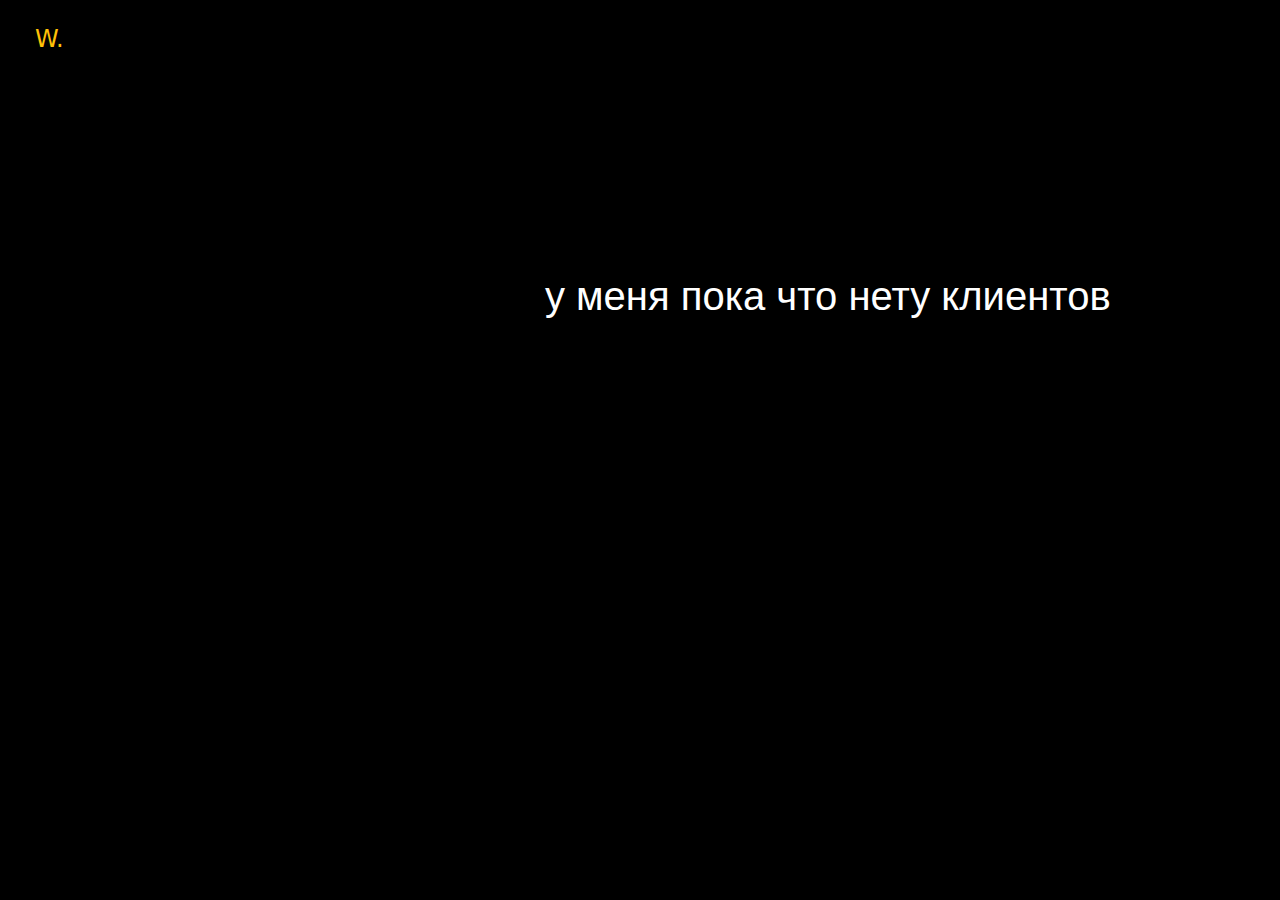
<file: projekt/component/index.html>
<!DOCTYPE html>
<html lang="en">
<head>
    <meta charset="UTF-8">
    <meta name="viewport" content="width=device-width, initial-scale=1.0">
    <title>клиенты</title>
      <link href="https://cdn.jsdelivr.net/npm/bootstrap@5.3.0/dist/css/bootstrap.min.css" rel="stylesheet" />

</head>
<style>
    * {
        margin: 10px;
        padding: 5px;
    }
    body{
        background-color: black;
    }
    a {
        margin-left: 25px;
        display: inline;
      
    }
    h1 {
       color: white;
       text-align: center;
       font-family: 'Franklin Gothic Medium', 'Arial Narrow', Arial, sans-serif;
       display: inline-flex;
       margin-left: 520px;
       margin-top: 200px;
   
    }
</style>
<body>
    <!-- <h1 style="text-align: center;margin-top: 200px; color: white;">у меня пока что нету клиентов(</h1> -->
     
   <h4 class=" text-warning " href="#">W.</h4>
   <h1>у меня пока что нету клиентов</h1>
</body>
</html>
</file>
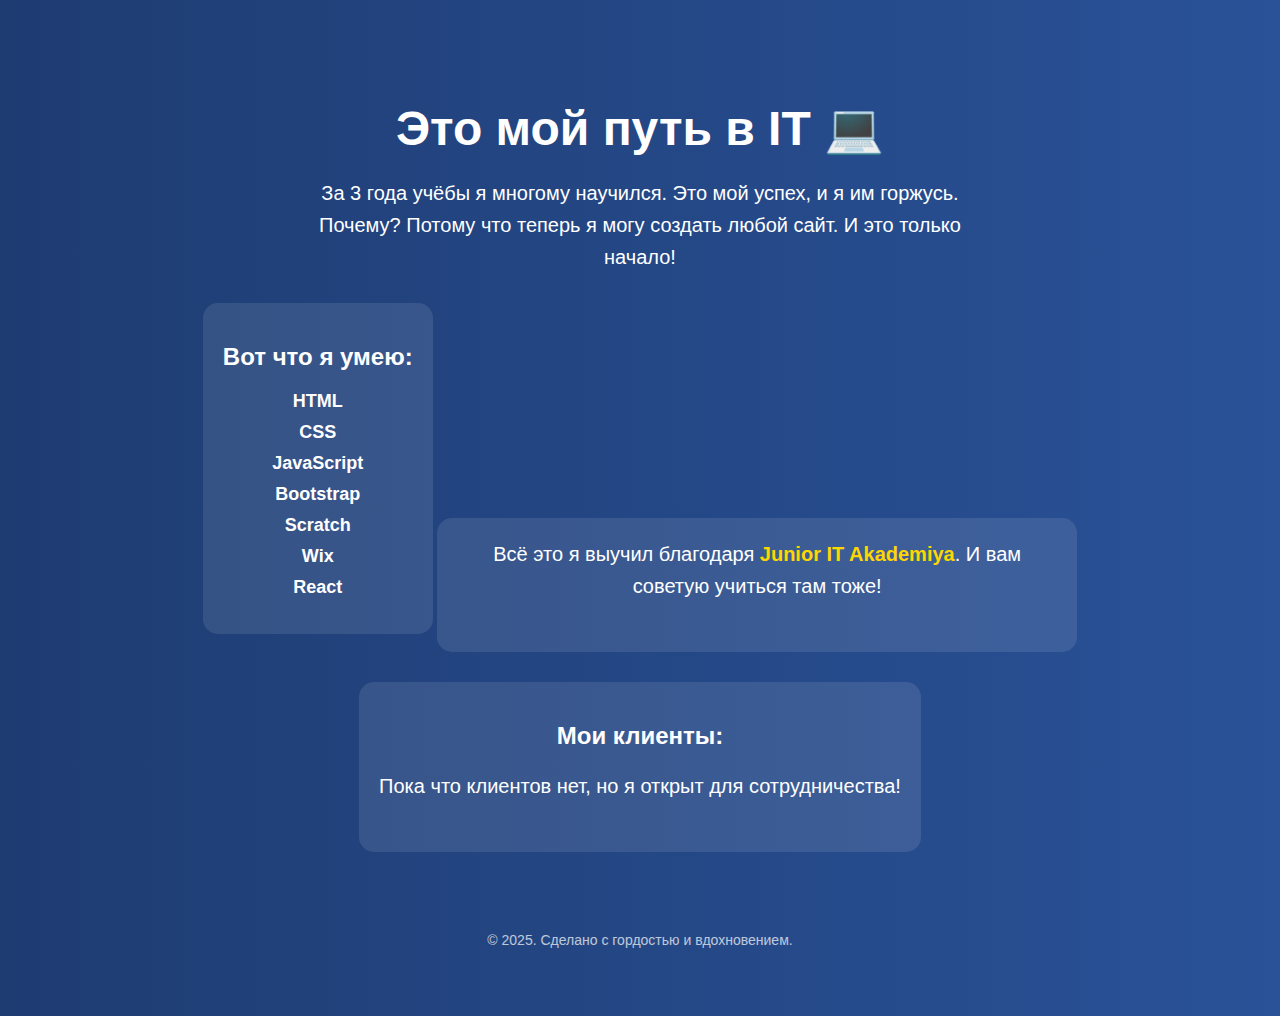
<file: dd.html>
<!DOCTYPE html>
<html lang="ru">
<head>
  <meta charset="UTF-8">
  <title>Мой путь в IT</title>
  <style>
    body {
      font-family: 'Segoe UI', sans-serif;
      background: linear-gradient(to right, #1e3c72, #2a5298);
      color: #fff;
      text-align: center;
      padding: 60px 20px;
    }

    h1 {
      font-size: 48px;
      margin-bottom: 20px;
    }

    p {
      font-size: 20px;
      max-width: 700px;
      margin: 0 auto 30px;
      line-height: 1.6;
    }

    .skills, .academy, .clients {
      background-color: rgba(255, 255, 255, 0.1);
      padding: 20px;
      border-radius: 15px;
      display: inline-block;
      margin-bottom: 30px;
      max-width: 600px;
    }

    .skills ul {
      list-style: none;
      padding: 0;
    }

    .skills li {
      margin: 10px 0;
      font-weight: bold;
      font-size: 18px;
    }

    .academy strong {
      color: #ffd700;
    }

    footer {
      margin-top: 50px;
      font-size: 14px;
      opacity: 0.7;
    }
  </style>
</head>
<body>

  <h1>Это мой путь в IT 💻</h1>
  <p>За 3 года учёбы я многому научился. Это мой успех, и я им горжусь. Почему? Потому что теперь я могу создать любой сайт. И это только начало!</p>

  <div class="skills">
    <h2>Вот что я умею:</h2>
    <ul>
      <li>HTML</li>
      <li>CSS</li>
      <li>JavaScript</li>
      <li>Bootstrap</li>
      <li>Scratch</li>
      <li>Wix</li>
      <li>React</li>
    </ul>
  </div>

  <div class="academy">
    <p>Всё это я выучил благодаря <strong>Junior IT Akademiya</strong>. И вам советую учиться там тоже!</p>
  </div>

  <div class="clients">
    <h2>Мои клиенты:</h2>
    <p>Пока что клиентов нет, но я открыт для сотрудничества!</p>
  </div>

  <footer>© 2025. Сделано с гордостью и вдохновением.</footer>

</body>
</html>
</file>
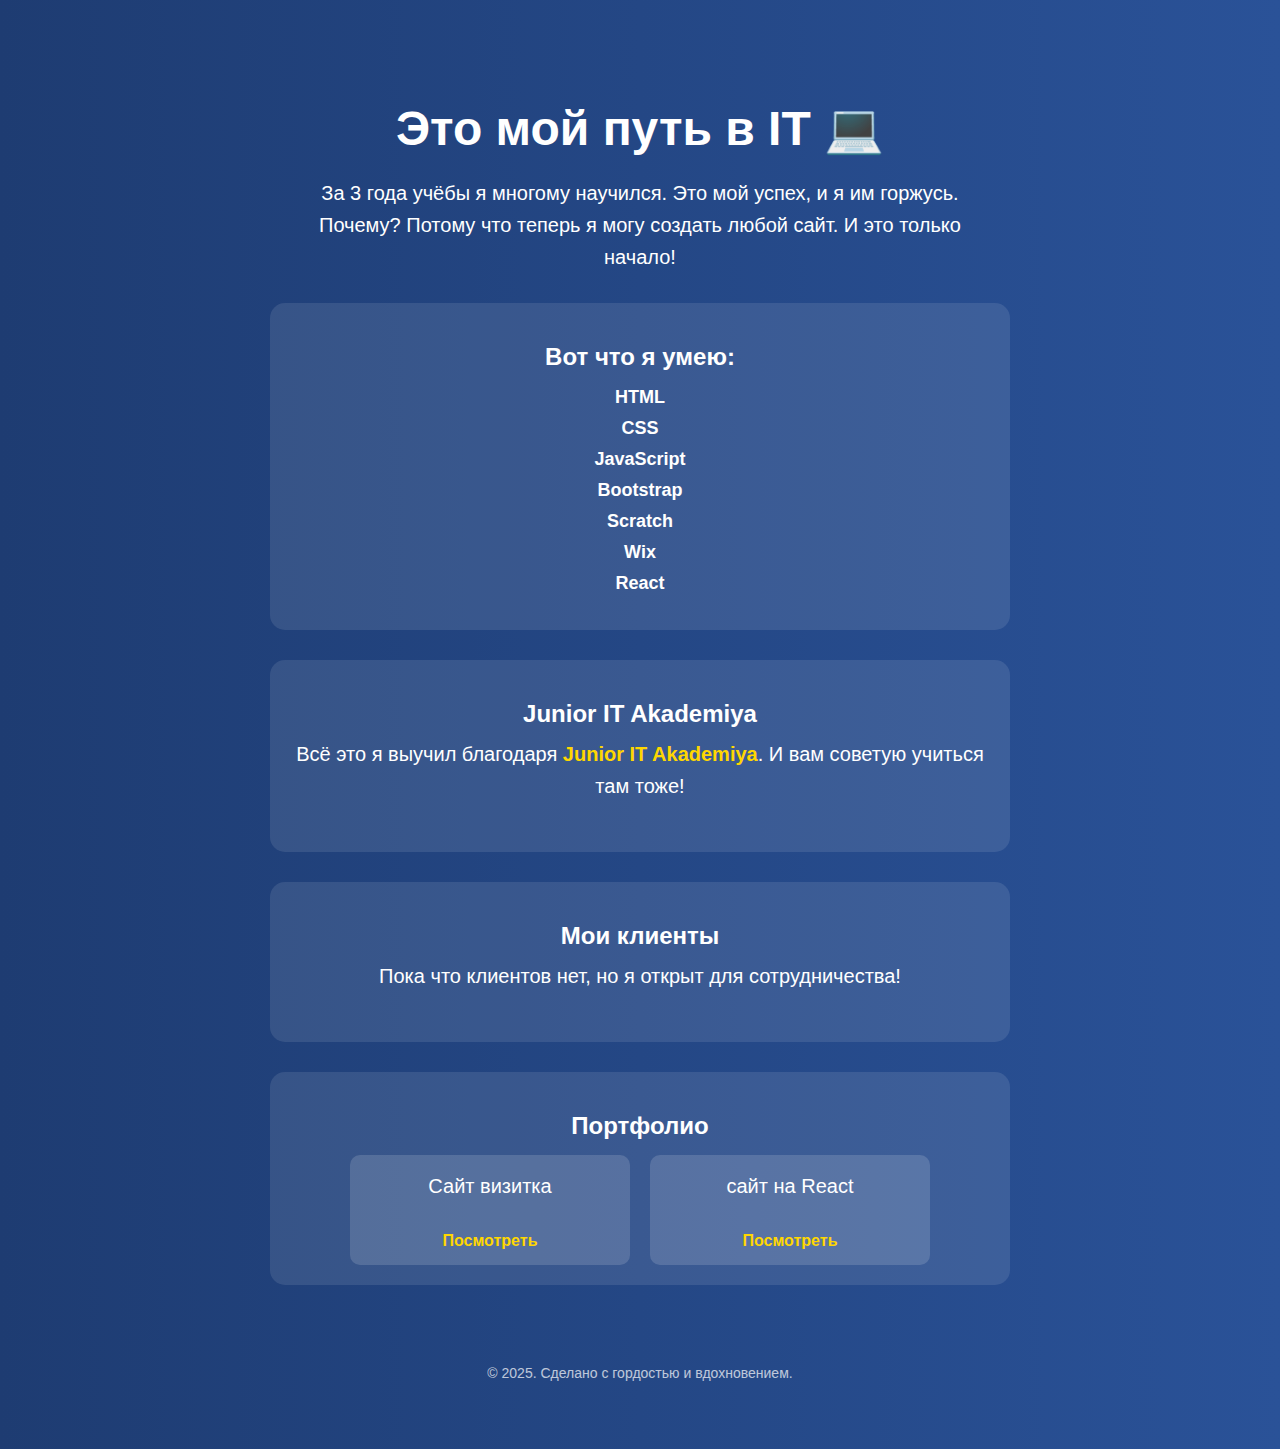
<file: dg.html>
<!DOCTYPE html>
<html lang="ru">
<head>
  <meta charset="UTF-8">
  <title>Мой путь в IT</title>
  <style>
    body {
      font-family: 'Segoe UI', sans-serif;
      background: linear-gradient(to right, #1e3c72, #2a5298);
      color: #fff;
      text-align: center;
      padding: 60px 20px;
    }

    h1 {
      font-size: 48px;
      margin-bottom: 20px;
    }

    h2 {
      margin-bottom: 10px;
    }

    p {
      font-size: 20px;
      max-width: 700px;
      margin: 0 auto 30px;
      line-height: 1.6;
    }

    .section {
      background-color: rgba(255, 255, 255, 0.1);
      padding: 20px;
      border-radius: 15px;
      display: inline-block;
      margin-bottom: 30px;
      max-width: 700px;
      width: 100%;
    }

    ul {
      list-style: none;
      padding: 0;
    }

    li {
      margin: 10px 0;
      font-weight: bold;
      font-size: 18px;
    }

    .portfolio-items {
      display: flex;
      flex-wrap: wrap;
      justify-content: center;
      gap: 20px;
      margin-top: 15px;
    }

    .portfolio-item {
      background-color: rgba(255, 255, 255, 0.15);
      padding: 15px;
      border-radius: 10px;
      width: 250px;
    }

    .portfolio-item a {
      color: #ffd700;
      text-decoration: none;
      font-weight: bold;
    }

    .portfolio-item a:hover {
      text-decoration: underline;
    }

    footer {
      margin-top: 50px;
      font-size: 14px;
      opacity: 0.7;
    }
  </style>
</head>
<body>

  <h1>Это мой путь в IT 💻</h1>
  <p>За 3 года учёбы я многому научился. Это мой успех, и я им горжусь. Почему? Потому что теперь я могу создать любой сайт. И это только начало!</p>

  <div class="section">
    <h2>Вот что я умею:</h2>
    <ul>
      <li>HTML</li>
      <li>CSS</li>
      <li>JavaScript</li>
      <li>Bootstrap</li>
      <li>Scratch</li>
      <li>Wix</li>
      <li>React</li>
    </ul>
  </div>

  <div class="section">
    <h2>Junior IT Akademiya</h2>
    <p>Всё это я выучил благодаря <strong style="color:#ffd700;">Junior IT Akademiya</strong>. И вам советую учиться там тоже!</p>
  </div>

  <div class="section">
    <h2>Мои клиенты</h2>
    <p>Пока что клиентов нет, но я открыт для сотрудничества!</p>
  </div>

  <div class="section">
    <h2>Портфолио</h2>
    <div class="portfolio-items">
      <div class="portfolio-item">
        <p>Сайт визитка</p>
        <a href="#" target="_blank">Посмотреть</a>
      </div>
      <div class="portfolio-item">
        <p>сайт на React</p>
        <a href="https://Amirkhon902.github.io/weather-app" target="_blank">Посмотреть</a>
      </div>

    </div>
  </div>

  <footer>© 2025. Сделано с гордостью и вдохновением.</footer>

</body>
</html>
</file>
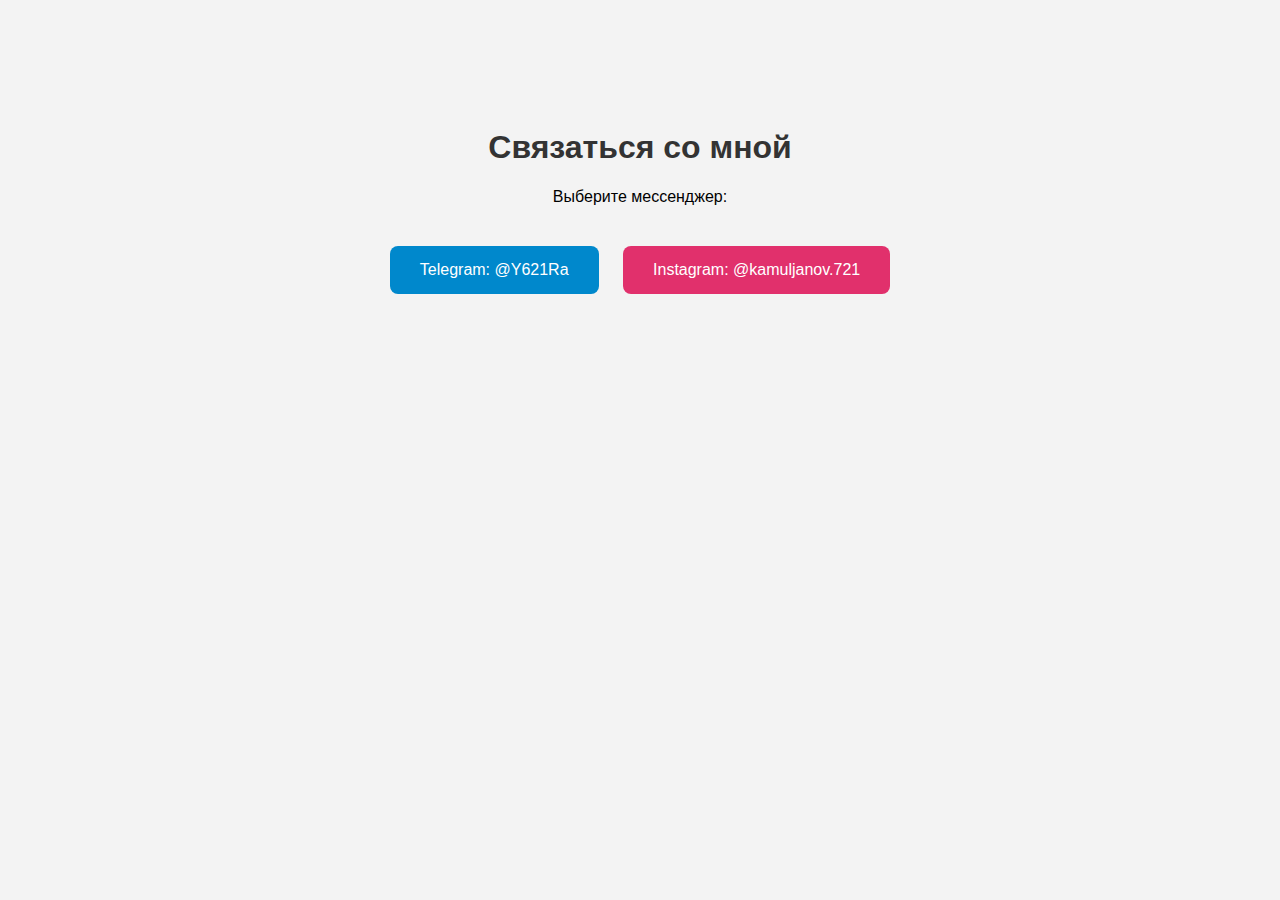
<file: ss.html>
<!DOCTYPE html>
<html lang="ru">
<head>
  <meta charset="UTF-8">
  <title>Связаться со мной</title>
  <style>
    body {
      font-family: Arial, sans-serif;
      background-color: #f3f3f3;
      text-align: center;
      padding-top: 100px;
    }

    h1 {
      color: #333;
    }

    .contact-buttons {
      margin-top: 30px;
    }

    .btn {
      display: inline-block;
      padding: 15px 30px;
      margin: 10px;
      font-size: 16px;
      text-decoration: none;
      border-radius: 8px;
      transition: 0.3s;
      color: white;
    }

    .telegram {
      background-color: #0088cc;
    }

    .telegram:hover {
      background-color: #0077b3;
    }

    .instagram {
      background-color: #E1306C;
    }

    .instagram:hover {
      background-color: #c1275d;
    }
  </style>
</head>
<body>

  <h1>Связаться со мной</h1>
  <p>Выберите мессенджер:</p>

  <div class="contact-buttons">
    <a href="https://t.me/Y621Ra" class="btn telegram" target="_blank">Telegram: @Y621Ra</a>
    <a href="https://instagram.com/kamuljanov.721" class="btn instagram" target="_blank">Instagram: @kamuljanov.721</a>
  </div>

</body>
</html>
</file>
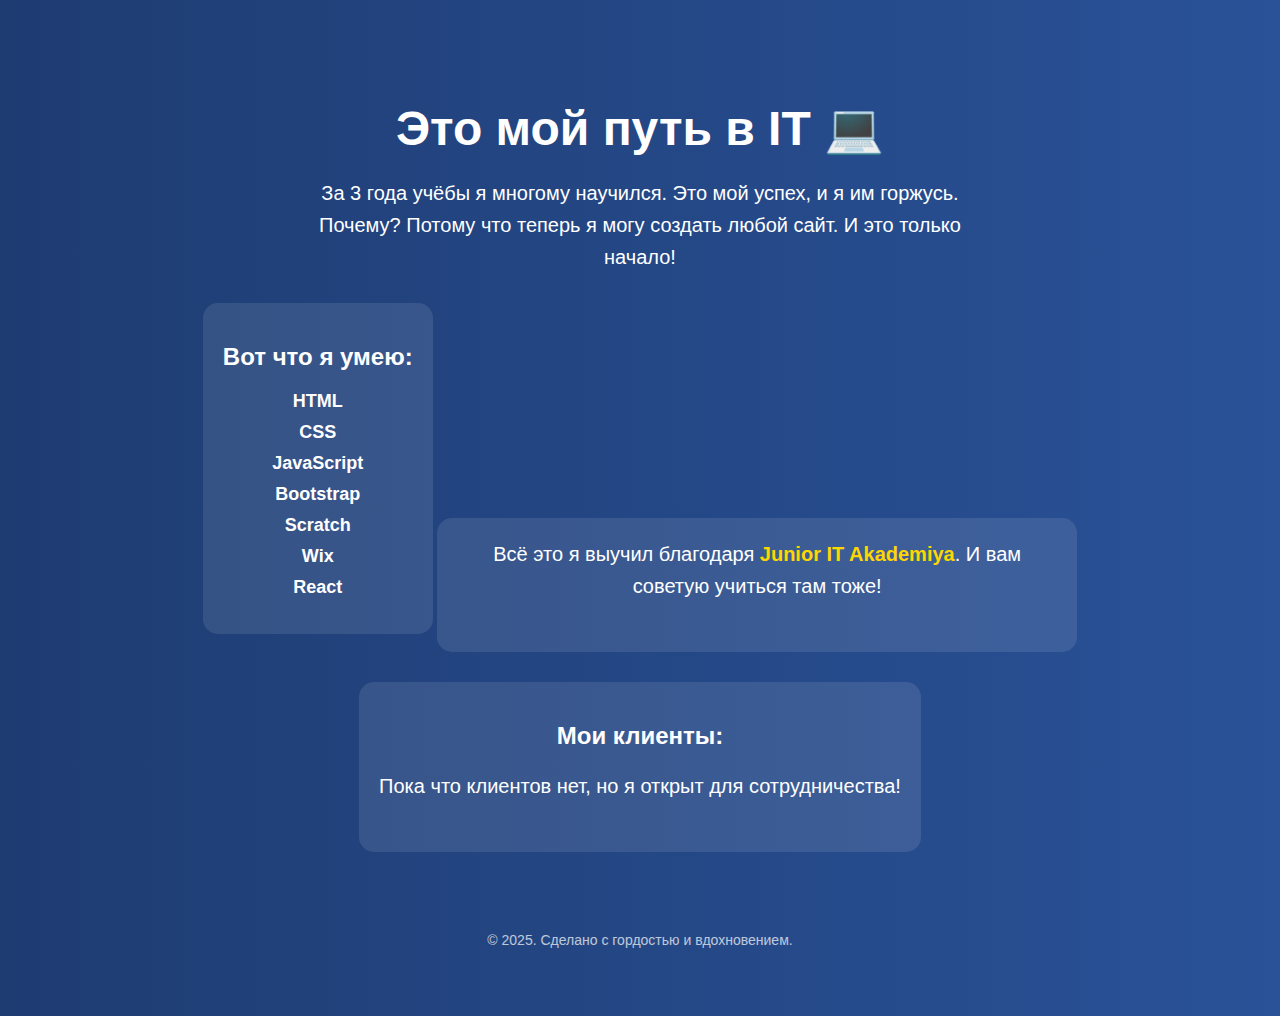
<file: projekt/component/dd.html>
<!DOCTYPE html>
<html lang="ru">
<head>
  <meta charset="UTF-8">
  <title>Мой путь в IT</title>
  <style>
    body {
      font-family: 'Segoe UI', sans-serif;
      background: linear-gradient(to right, #1e3c72, #2a5298);
      color: #fff;
      text-align: center;
      padding: 60px 20px;
    }

    h1 {
      font-size: 48px;
      margin-bottom: 20px;
    }

    p {
      font-size: 20px;
      max-width: 700px;
      margin: 0 auto 30px;
      line-height: 1.6;
    }

    .skills, .academy, .clients {
      background-color: rgba(255, 255, 255, 0.1);
      padding: 20px;
      border-radius: 15px;
      display: inline-block;
      margin-bottom: 30px;
      max-width: 600px;
    }

    .skills ul {
      list-style: none;
      padding: 0;
    }

    .skills li {
      margin: 10px 0;
      font-weight: bold;
      font-size: 18px;
    }

    .academy strong {
      color: #ffd700;
    }

    footer {
      margin-top: 50px;
      font-size: 14px;
      opacity: 0.7;
    }
  </style>
</head>
<body>

  <h1>Это мой путь в IT 💻</h1>
  <p>За 3 года учёбы я многому научился. Это мой успех, и я им горжусь. Почему? Потому что теперь я могу создать любой сайт. И это только начало!</p>

  <div class="skills">
    <h2>Вот что я умею:</h2>
    <ul>
      <li>HTML</li>
      <li>CSS</li>
      <li>JavaScript</li>
      <li>Bootstrap</li>
      <li>Scratch</li>
      <li>Wix</li>
      <li>React</li>
    </ul>
  </div>

  <div class="academy">
    <p>Всё это я выучил благодаря <strong>Junior IT Akademiya</strong>. И вам советую учиться там тоже!</p>
  </div>

  <div class="clients">
    <h2>Мои клиенты:</h2>
    <p>Пока что клиентов нет, но я открыт для сотрудничества!</p>
  </div>

  <footer>© 2025. Сделано с гордостью и вдохновением.</footer>

</body>
</html>
</file>
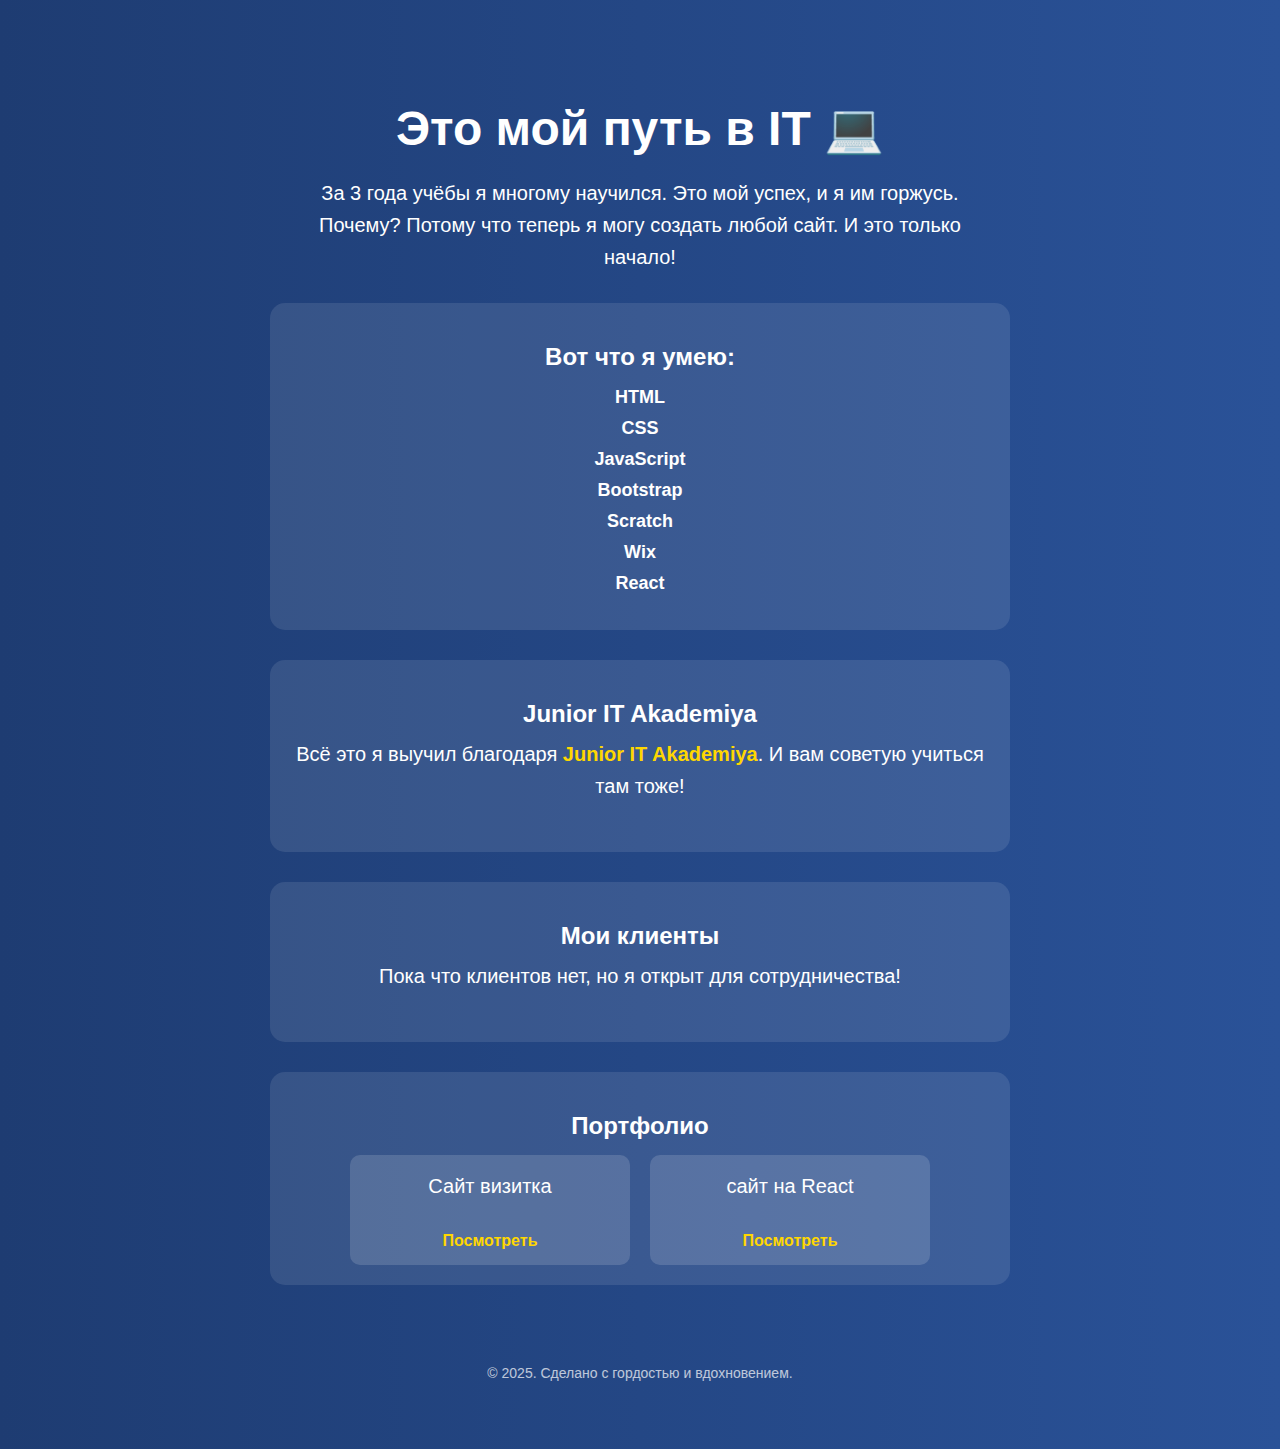
<file: projekt/component/dg.html>
<!DOCTYPE html>
<html lang="ru">
<head>
  <meta charset="UTF-8">
  <title>Мой путь в IT</title>
  <style>
    body {
      font-family: 'Segoe UI', sans-serif;
      background: linear-gradient(to right, #1e3c72, #2a5298);
      color: #fff;
      text-align: center;
      padding: 60px 20px;
    }

    h1 {
      font-size: 48px;
      margin-bottom: 20px;
    }

    h2 {
      margin-bottom: 10px;
    }

    p {
      font-size: 20px;
      max-width: 700px;
      margin: 0 auto 30px;
      line-height: 1.6;
    }

    .section {
      background-color: rgba(255, 255, 255, 0.1);
      padding: 20px;
      border-radius: 15px;
      display: inline-block;
      margin-bottom: 30px;
      max-width: 700px;
      width: 100%;
    }

    ul {
      list-style: none;
      padding: 0;
    }

    li {
      margin: 10px 0;
      font-weight: bold;
      font-size: 18px;
    }

    .portfolio-items {
      display: flex;
      flex-wrap: wrap;
      justify-content: center;
      gap: 20px;
      margin-top: 15px;
    }

    .portfolio-item {
      background-color: rgba(255, 255, 255, 0.15);
      padding: 15px;
      border-radius: 10px;
      width: 250px;
    }

    .portfolio-item a {
      color: #ffd700;
      text-decoration: none;
      font-weight: bold;
    }

    .portfolio-item a:hover {
      text-decoration: underline;
    }

    footer {
      margin-top: 50px;
      font-size: 14px;
      opacity: 0.7;
    }
  </style>
</head>
<body>

  <h1>Это мой путь в IT 💻</h1>
  <p>За 3 года учёбы я многому научился. Это мой успех, и я им горжусь. Почему? Потому что теперь я могу создать любой сайт. И это только начало!</p>

  <div class="section">
    <h2>Вот что я умею:</h2>
    <ul>
      <li>HTML</li>
      <li>CSS</li>
      <li>JavaScript</li>
      <li>Bootstrap</li>
      <li>Scratch</li>
      <li>Wix</li>
      <li>React</li>
    </ul>
  </div>

  <div class="section">
    <h2>Junior IT Akademiya</h2>
    <p>Всё это я выучил благодаря <strong style="color:#ffd700;">Junior IT Akademiya</strong>. И вам советую учиться там тоже!</p>
  </div>

  <div class="section">
    <h2>Мои клиенты</h2>
    <p>Пока что клиентов нет, но я открыт для сотрудничества!</p>
  </div>

  <div class="section">
    <h2>Портфолио</h2>
    <div class="portfolio-items">
      <div class="portfolio-item">
        <p>Сайт визитка</p>
        <a href="#" target="_blank">Посмотреть</a>
      </div>
      <div class="portfolio-item">
        <p>сайт на React</p>
        <a href="http://localhost:3000/" target="_blank">Посмотреть</a>
      </div>

    </div>
  </div>

  <footer>© 2025. Сделано с гордостью и вдохновением.</footer>

</body>
</html>
</file>
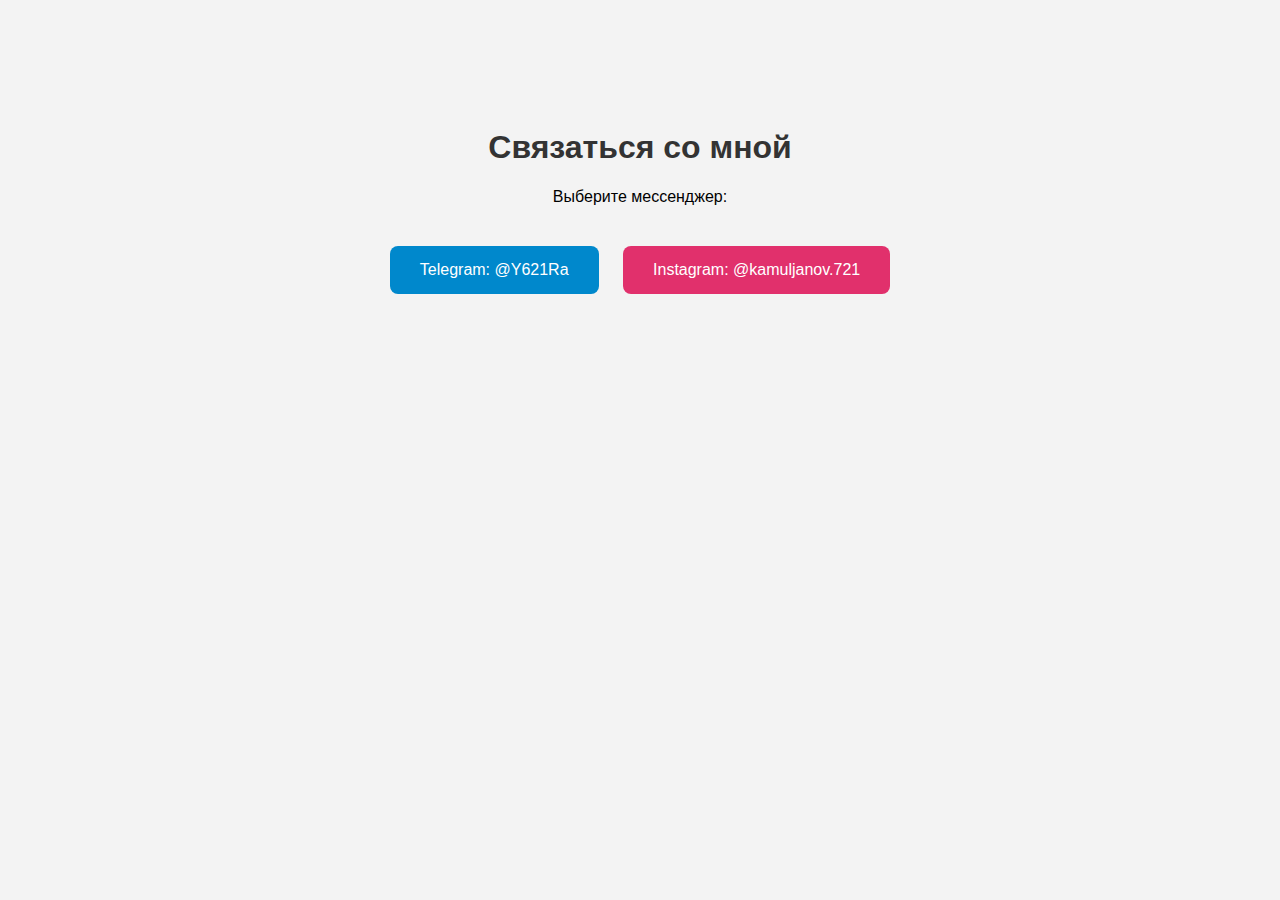
<file: projekt/component/ss.html>
<!DOCTYPE html>
<html lang="ru">
<head>
  <meta charset="UTF-8">
  <title>Связаться со мной</title>
  <style>
    body {
      font-family: Arial, sans-serif;
      background-color: #f3f3f3;
      text-align: center;
      padding-top: 100px;
    }

    h1 {
      color: #333;
    }

    .contact-buttons {
      margin-top: 30px;
    }

    .btn {
      display: inline-block;
      padding: 15px 30px;
      margin: 10px;
      font-size: 16px;
      text-decoration: none;
      border-radius: 8px;
      transition: 0.3s;
      color: white;
    }

    .telegram {
      background-color: #0088cc;
    }

    .telegram:hover {
      background-color: #0077b3;
    }

    .instagram {
      background-color: #E1306C;
    }

    .instagram:hover {
      background-color: #c1275d;
    }
  </style>
</head>
<body>

  <h1>Связаться со мной</h1>
  <p>Выберите мессенджер:</p>

  <div class="contact-buttons">
    <a href="https://t.me/Y621Ra" class="btn telegram" target="_blank">Telegram: @Y621Ra</a>
    <a href="https://instagram.com/kamuljanov.721" class="btn instagram" target="_blank">Instagram: @kamuljanov.721</a>
  </div>

</body>
</html>
</file>
